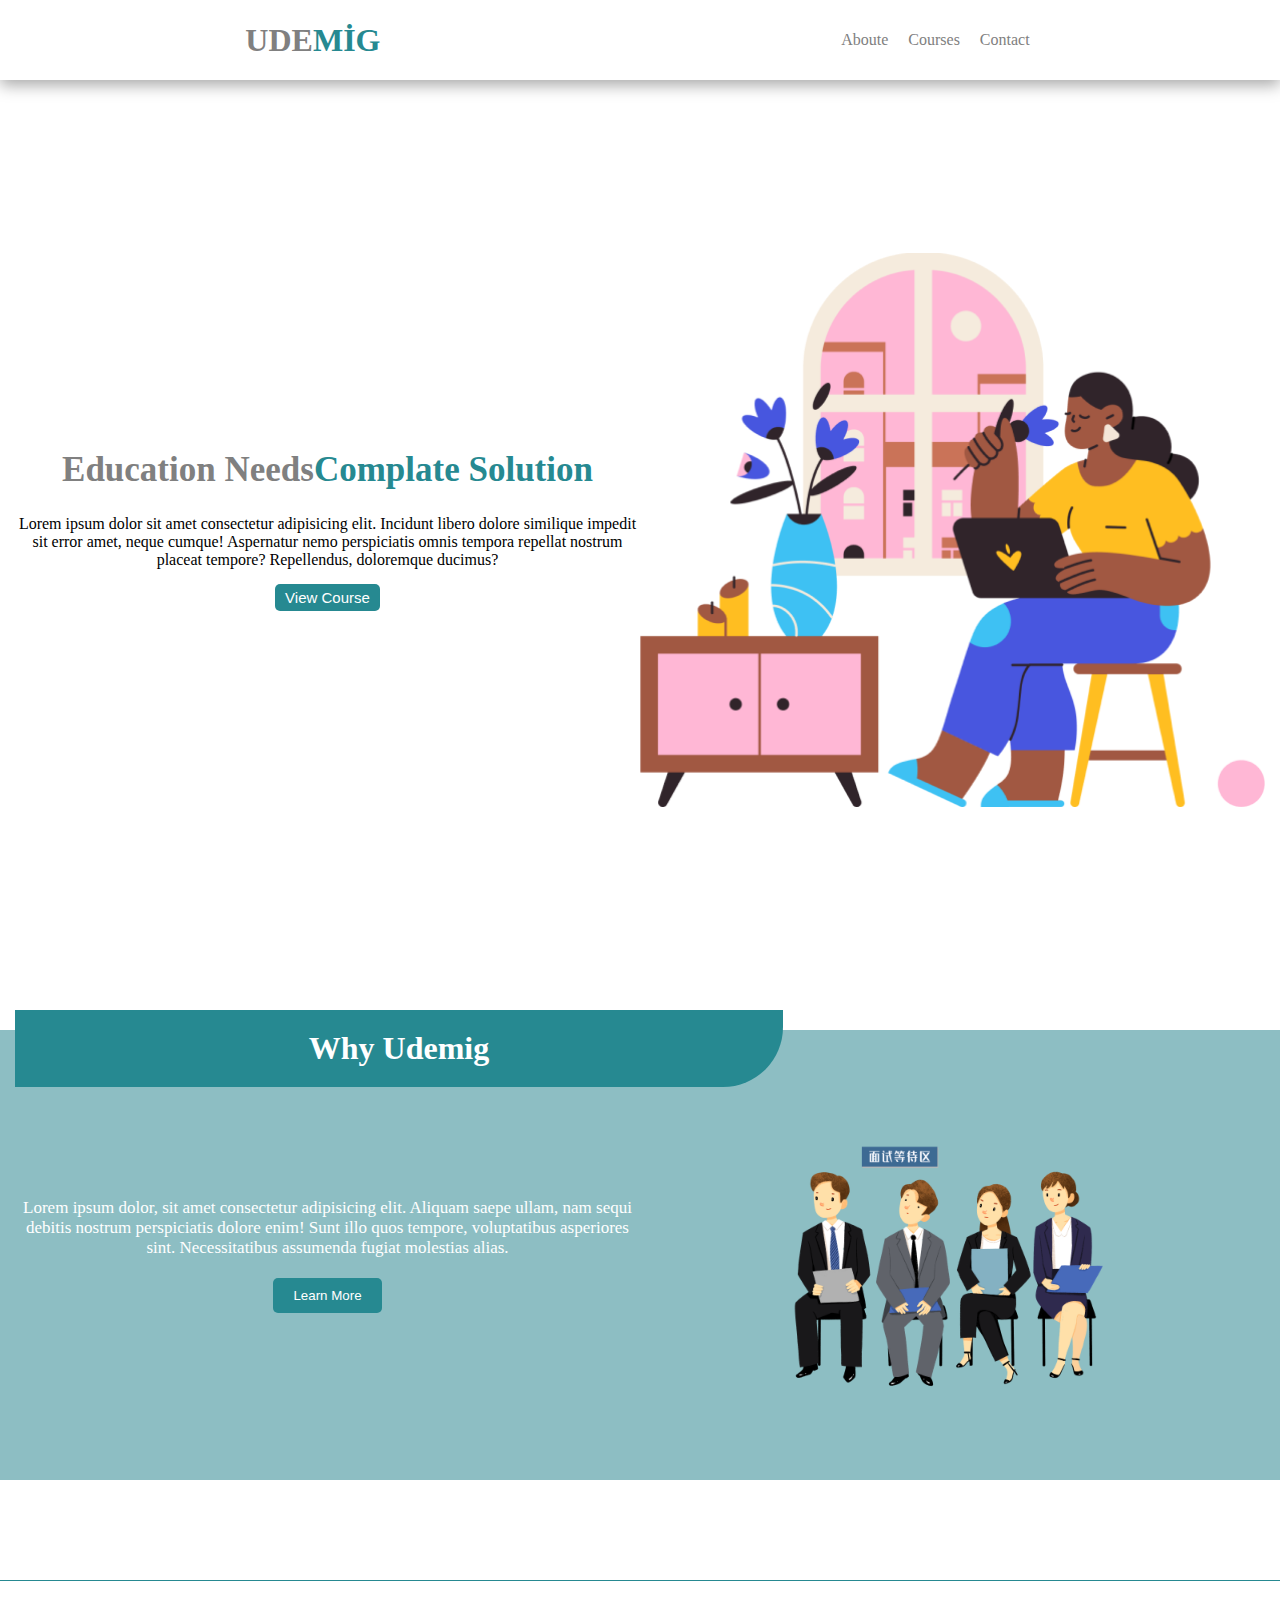
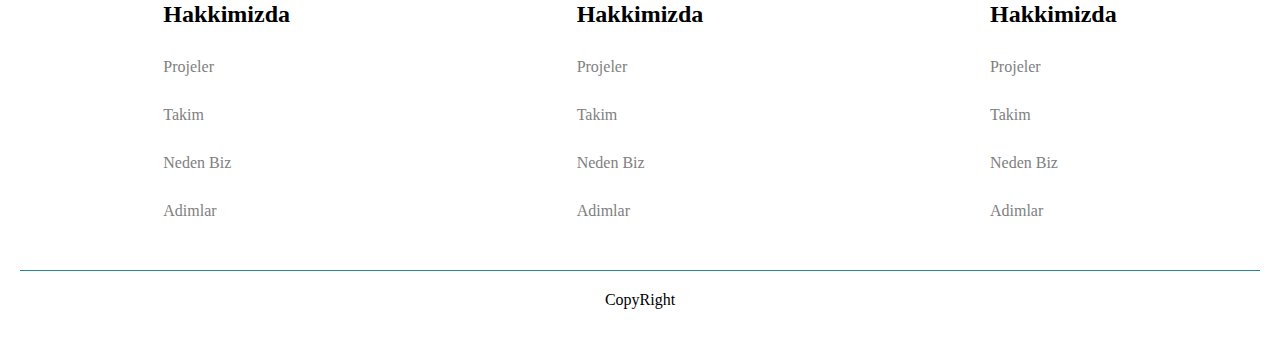
<file: index.html>
<!DOCTYPE html>
<html lang="en">
  <head>
    <meta charset="UTF-8" />
    <meta name="viewport" content="width=device-width, initial-scale=1.0" />
    <title>Udemig</title>
    <link rel="stylesheet" href="style.css" />
    <link
      rel="stylesheet"
      href="https://cdnjs.cloudflare.com/ajax/libs/font-awesome/6.4.2/css/all.min.css"
      integrity="sha512-z3gLpd7yknf1YoNbCzqRKc4qyor8gaKU1qmn+CShxbuBusANI9QpRohGBreCFkKxLhei6S9CQXFEbbKuqLg0DA=="
      crossorigin="anonymous"
      referrerpolicy="no-referrer"
    />
  </head>
  <body>
    <!-- header başlangıç -->
    <header>
      <div class="title">
        <a href="/"> <i class="fa-solid fa-graduation-cap"></i></a>
        <h1>UDE<span>MİG</span></h1>
      </div>
      <nav>
        <ul>
          <a href="/aboute.html">Aboute</a>
          <a href="/course.html">Courses</a>
          <a href="/contact.html">Contact</a>
          <a href="#"> <i class="fa-solid fa-magnifying-glass"></i> </a>
        </ul>
      </nav>
    </header>
    <!-- header bitiş -->

    <!-- section bölümü başlangıç -->
    <section>
      <div class="sec-left">
        <h1>Education Needs<span>Complate Solution</span></h1>
        <p>
          Lorem ipsum dolor sit amet consectetur adipisicing elit. Incidunt
          libero dolore similique impedit sit error amet, neque cumque!
          Aspernatur nemo perspiciatis omnis tempora repellat nostrum placeat
          tempore? Repellendus, doloremque ducimus?
        </p>
        <button>View Course</button>
      </div>
      <img class="images" src="/images/Image.png" />
    </section>
    <!-- section bölümü bitiş -->

    <!-- course info başlangıç -->
    <div class="course-info">
      <div class="p-sec">
        <h1>Why Udemig</h1>
        <p>
          Lorem ipsum dolor, sit amet consectetur adipisicing elit. Aliquam
          saepe ullam, nam sequi debitis nostrum perspiciatis dolore enim! Sunt
          illo quos tempore, voluptatibus asperiores sint. Necessitatibus
          assumenda fugiat molestias alias.
        </p>
        <button>Learn More</button>
      </div>
      <div class="image-sec">
        <img src="/images/toplantı.png" alt="" />
      </div>
    </div>
    <!-- course info bitiş -->

    <!-- Footer başlangıç -->
    <footer>
      <div class="footer-start">
        <div class="footer-area">
          <h2>Hakkimizda</h2>
          <a href="">Projeler</a>
          <a href="">Takim</a>
          <a href="">Neden Biz</a>
          <a href="">Adimlar</a>
        </div>
        <div class="footer-area">
          <h2>Hakkimizda</h2>
          <a href="">Projeler</a>
          <a href="">Takim</a>
          <a href="">Neden Biz</a>
          <a href="">Adimlar</a>
        </div>
        <div class="footer-area">
          <h2>Hakkimizda</h2>
          <a href="">Projeler</a>
          <a href="">Takim</a>
          <a href="">Neden Biz</a>
          <a href="">Adimlar</a>
        </div>
      </div>
      <p class="Bottom">CopyRight</p>
    </footer>
    <!-- footer bitiş -->
  </body>
</html>
</file>
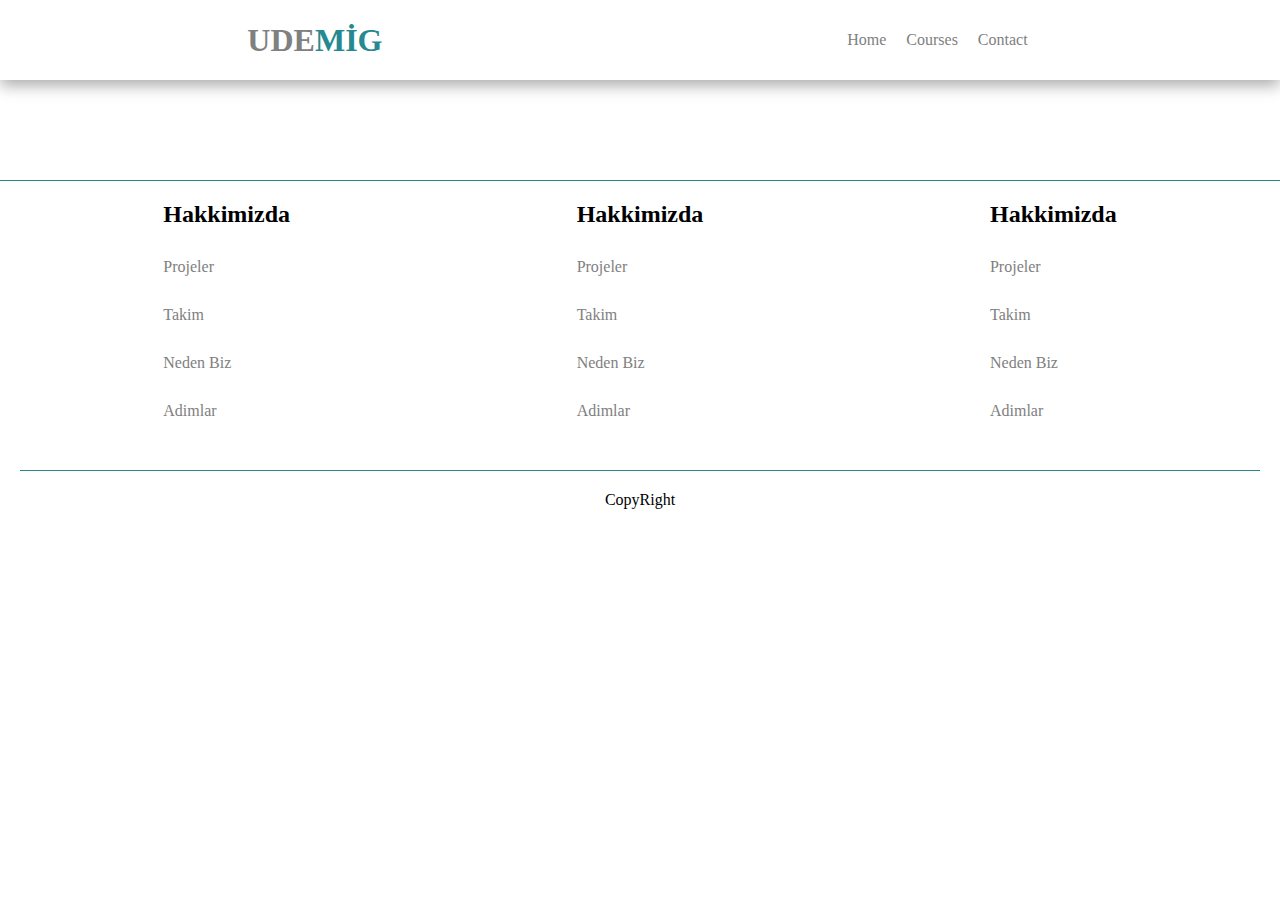
<file: aboute.html>
<!DOCTYPE html>
<html lang="en">
  <head>
    <meta charset="UTF-8" />
    <meta name="viewport" content="width=device-width, initial-scale=1.0" />
    <title>Udemig</title>
    <link rel="stylesheet" href="style.css" />
    <link
      rel="stylesheet"
      href="https://cdnjs.cloudflare.com/ajax/libs/font-awesome/6.4.2/css/all.min.css"
      integrity="sha512-z3gLpd7yknf1YoNbCzqRKc4qyor8gaKU1qmn+CShxbuBusANI9QpRohGBreCFkKxLhei6S9CQXFEbbKuqLg0DA=="
      crossorigin="anonymous"
      referrerpolicy="no-referrer"
    />
  </head>
  <body>
    <!-- header başlangıç -->
    <header>
      <div class="title">
        <a href="/"> <i class="fa-solid fa-graduation-cap"></i></a>
        <h1>UDE<span>MİG</span></h1>
      </div>
      <nav>
        <ul>
          <a href="/">Home</a>
          <a href="/course.html">Courses</a>
          <a href="/contact.html">Contact</a>
          <a href="#"> <i class="fa-solid fa-magnifying-glass"></i> </a>
        </ul>
      </nav>
    </header>
    <!-- header bitiş -->

    <!-- Footer başlangıç -->
    <footer>
      <div class="footer-start">
        <div class="footer-area">
          <h2>Hakkimizda</h2>
          <a href="">Projeler</a>
          <a href="">Takim</a>
          <a href="">Neden Biz</a>
          <a href="">Adimlar</a>
        </div>
        <div class="footer-area">
          <h2>Hakkimizda</h2>
          <a href="">Projeler</a>
          <a href="">Takim</a>
          <a href="">Neden Biz</a>
          <a href="">Adimlar</a>
        </div>
        <div class="footer-area">
          <h2>Hakkimizda</h2>
          <a href="">Projeler</a>
          <a href="">Takim</a>
          <a href="">Neden Biz</a>
          <a href="">Adimlar</a>
        </div>
      </div>
      <p class="Bottom">CopyRight</p>
    </footer>
    <!-- footer bitiş -->
  </body>
</html>
</file>
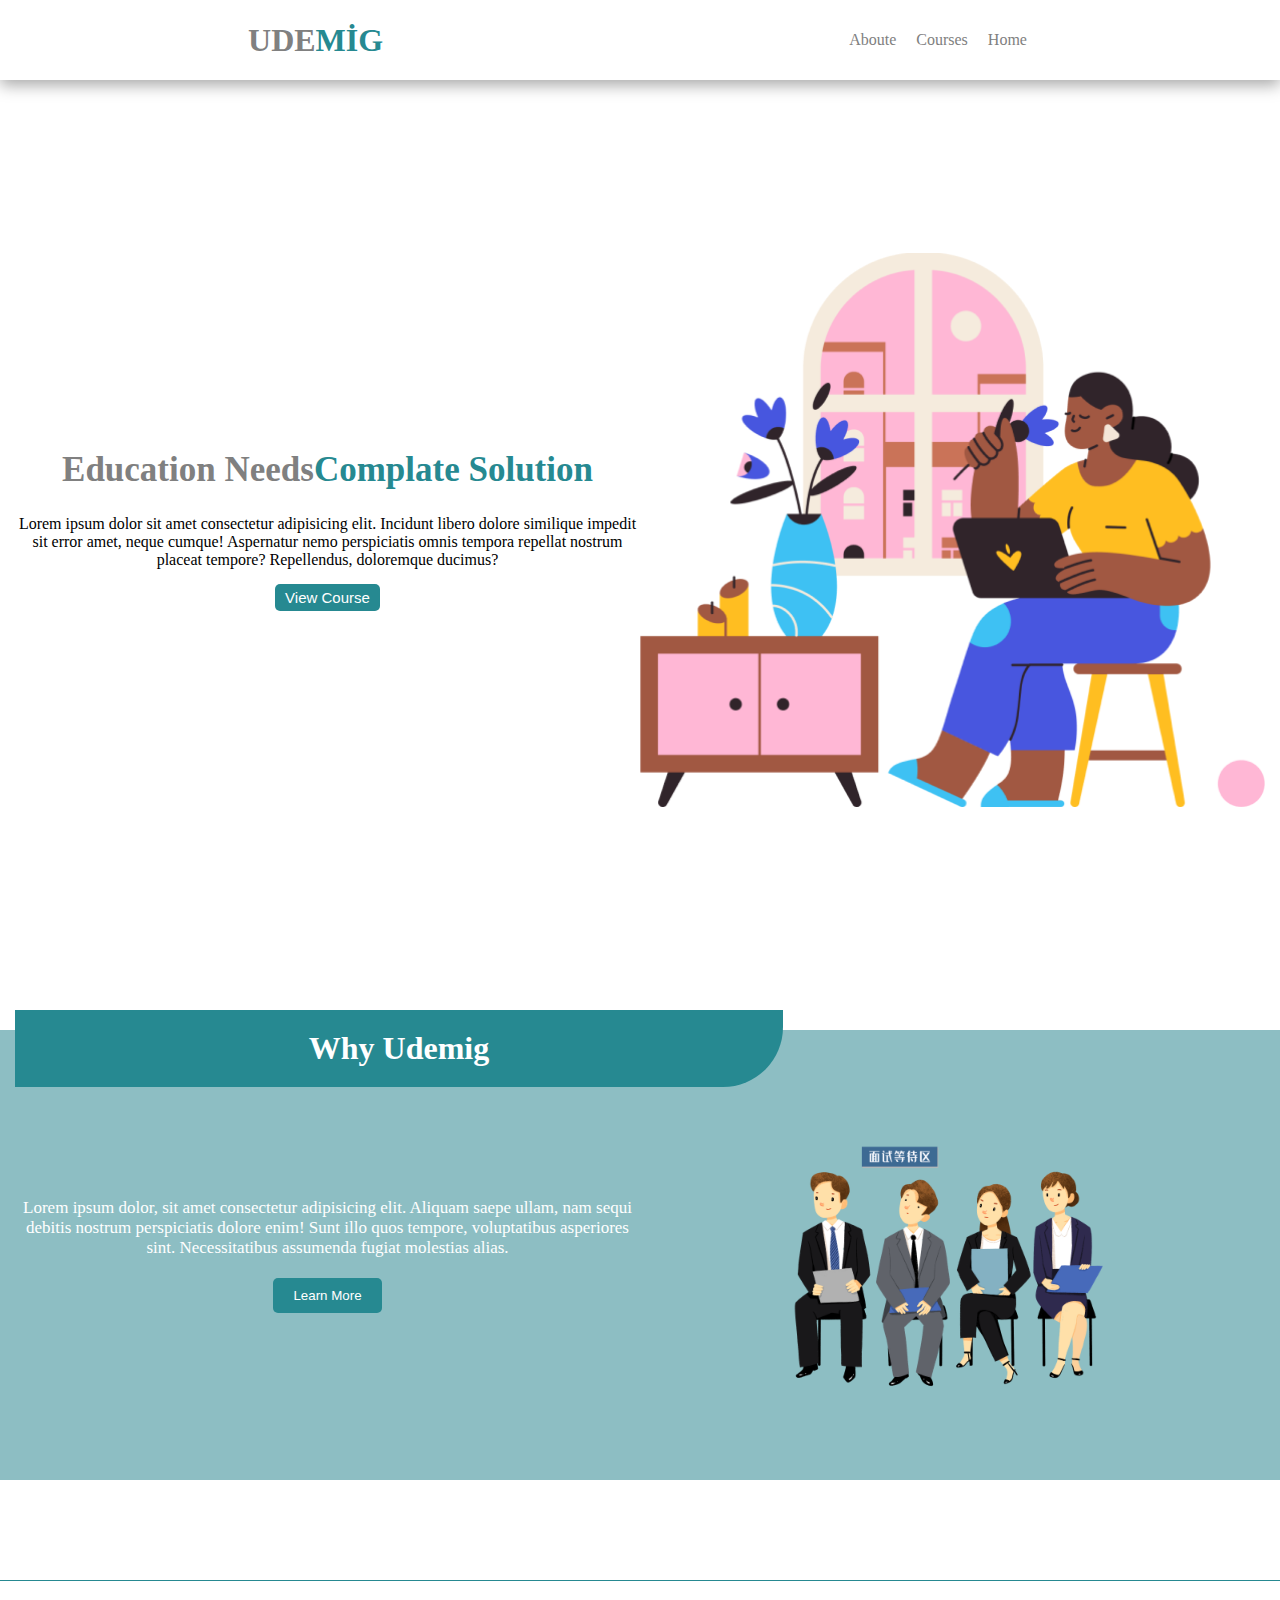
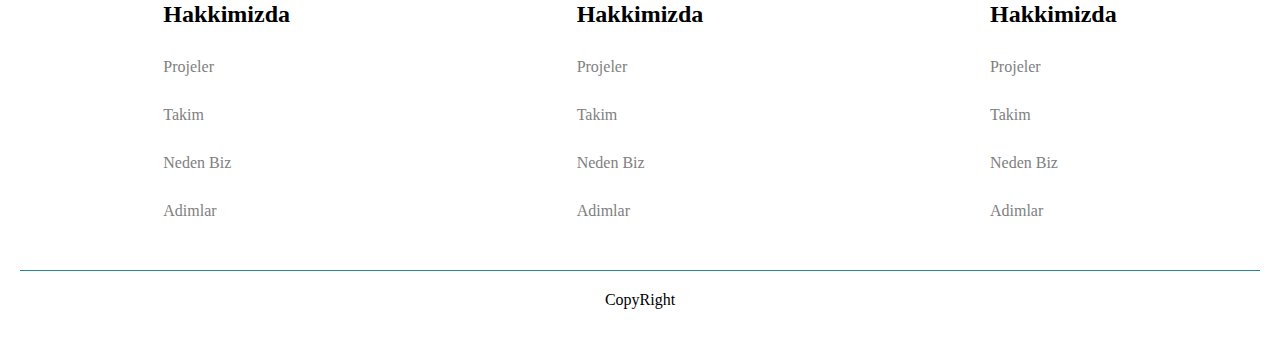
<file: contact.html>
<!DOCTYPE html>
<html lang="en">
  <head>
    <meta charset="UTF-8" />
    <meta name="viewport" content="width=device-width, initial-scale=1.0" />
    <title>Udemig</title>
    <link rel="stylesheet" href="style.css" />
    <link
      rel="stylesheet"
      href="https://cdnjs.cloudflare.com/ajax/libs/font-awesome/6.4.2/css/all.min.css"
      integrity="sha512-z3gLpd7yknf1YoNbCzqRKc4qyor8gaKU1qmn+CShxbuBusANI9QpRohGBreCFkKxLhei6S9CQXFEbbKuqLg0DA=="
      crossorigin="anonymous"
      referrerpolicy="no-referrer"
    />
  </head>
  <body>
    <!-- header başlangıç -->
    <header>
      <div class="title">
        <a href="/"> <i class="fa-solid fa-graduation-cap"></i></a>
        <h1>UDE<span>MİG</span></h1>
      </div>
      <nav>
        <ul>
          <a href="/aboute.html">Aboute</a>
          <a href="/course.html">Courses</a>
          <a href="/">Home</a>
          <a href="#"> <i class="fa-solid fa-magnifying-glass"></i> </a>
        </ul>
      </nav>
    </header>
    <!-- header bitiş -->

    <!-- section bölümü başlangıç -->
    <section>
      <div class="sec-left">
        <h1>Education Needs<span>Complate Solution</span></h1>
        <p>
          Lorem ipsum dolor sit amet consectetur adipisicing elit. Incidunt
          libero dolore similique impedit sit error amet, neque cumque!
          Aspernatur nemo perspiciatis omnis tempora repellat nostrum placeat
          tempore? Repellendus, doloremque ducimus?
        </p>
        <button>View Course</button>
      </div>
      <img class="images" src="/images/Image.png" />
    </section>
    <!-- section bölümü bitiş -->

    <!-- course info başlangıç -->
    <div class="course-info">
      <div class="p-sec">
        <h1>Why Udemig</h1>
        <p>
          Lorem ipsum dolor, sit amet consectetur adipisicing elit. Aliquam
          saepe ullam, nam sequi debitis nostrum perspiciatis dolore enim! Sunt
          illo quos tempore, voluptatibus asperiores sint. Necessitatibus
          assumenda fugiat molestias alias.
        </p>
        <button>Learn More</button>
      </div>
      <div class="image-sec">
        <img src="/images/toplantı.png" alt="" />
      </div>
    </div>
    <!-- course info bitiş -->

    <!-- Footer başlangıç -->
    <footer>
      <div class="footer-start">
        <div class="footer-area">
          <h2>Hakkimizda</h2>
          <a href="">Projeler</a>
          <a href="">Takim</a>
          <a href="">Neden Biz</a>
          <a href="">Adimlar</a>
        </div>
        <div class="footer-area">
          <h2>Hakkimizda</h2>
          <a href="">Projeler</a>
          <a href="">Takim</a>
          <a href="">Neden Biz</a>
          <a href="">Adimlar</a>
        </div>
        <div class="footer-area">
          <h2>Hakkimizda</h2>
          <a href="">Projeler</a>
          <a href="">Takim</a>
          <a href="">Neden Biz</a>
          <a href="">Adimlar</a>
        </div>
      </div>
      <p class="Bottom">CopyRight</p>
    </footer>
    <!-- footer bitiş -->
  </body>
</html>
</file>
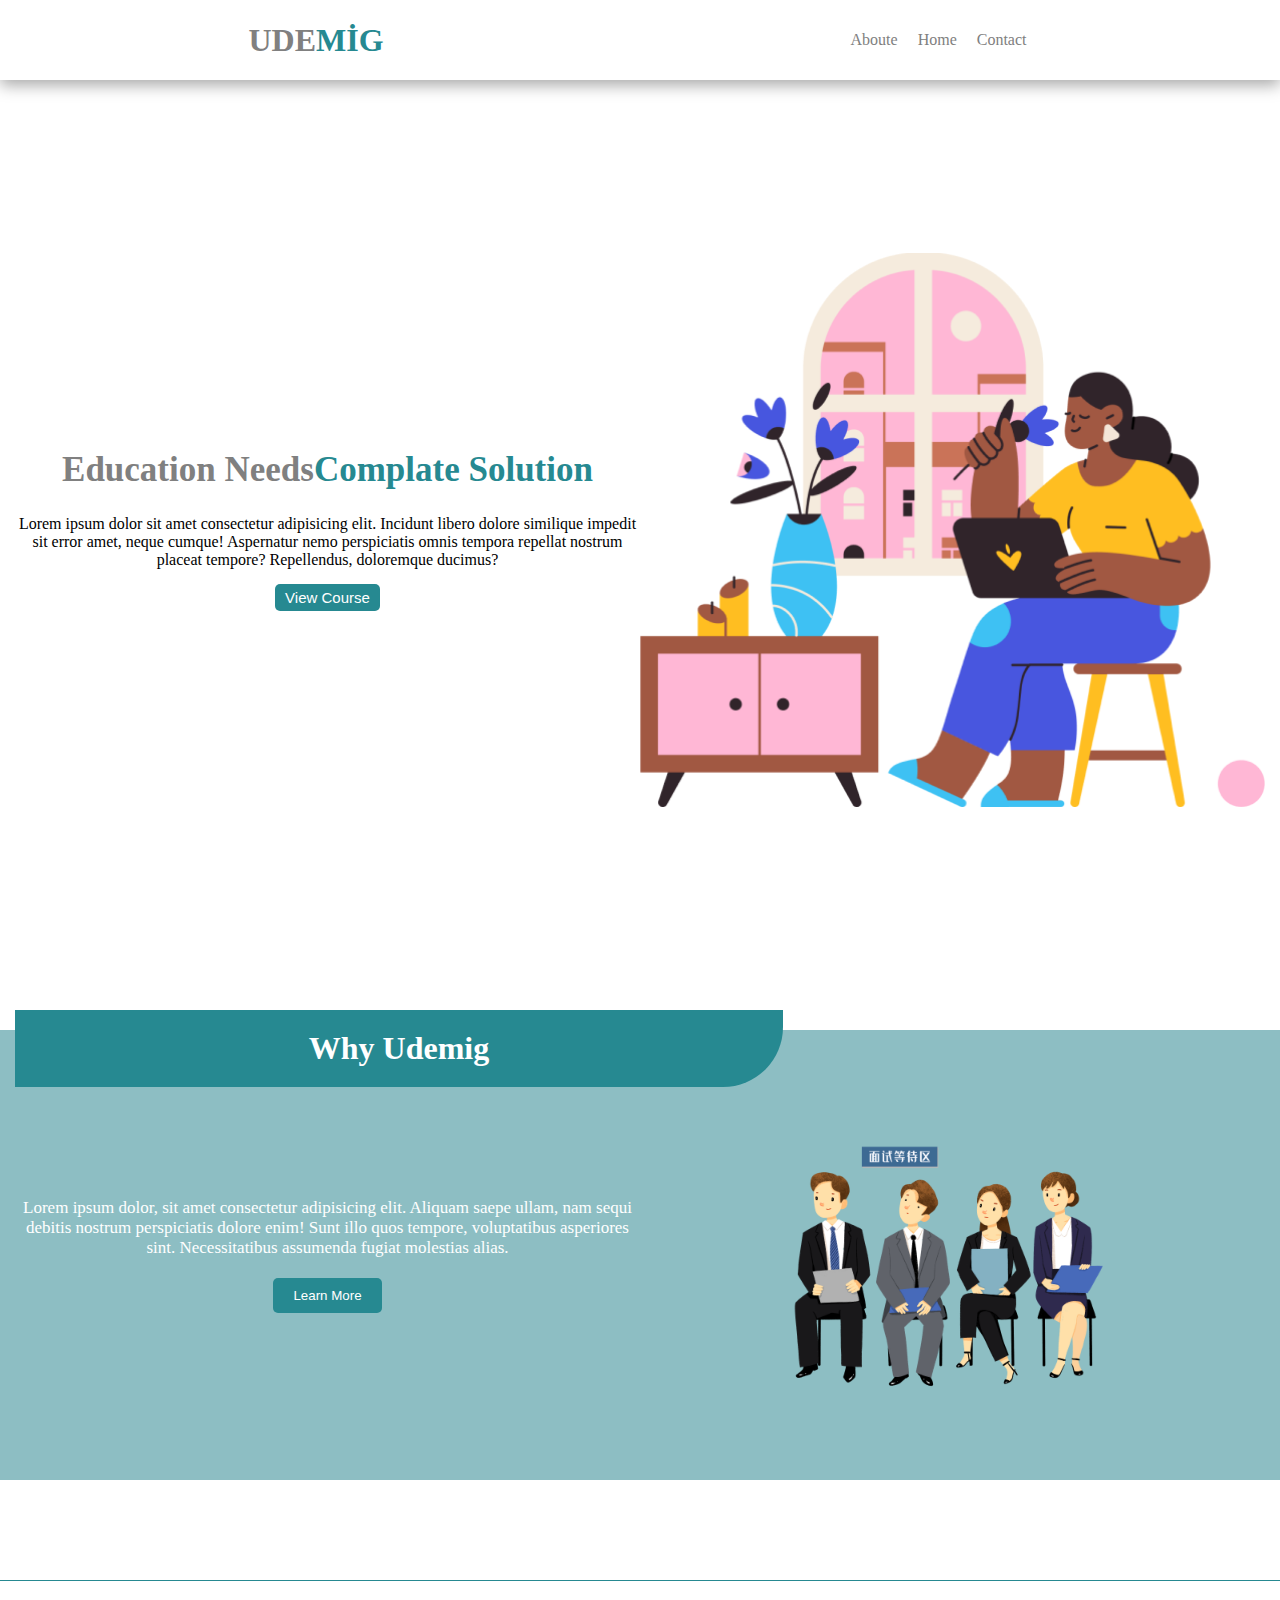
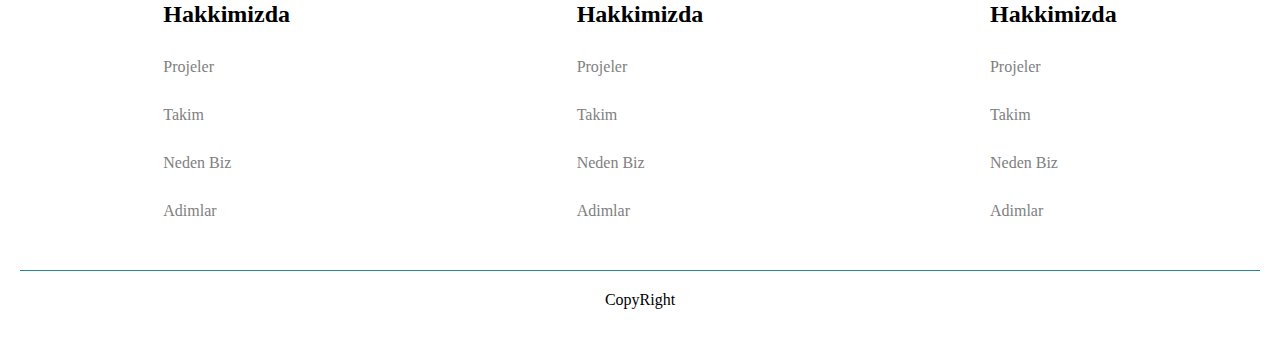
<file: course.html>
<!DOCTYPE html>
<html lang="en">
  <head>
    <meta charset="UTF-8" />
    <meta name="viewport" content="width=device-width, initial-scale=1.0" />
    <title>Udemig</title>
    <link rel="stylesheet" href="style.css" />
    <link
      rel="stylesheet"
      href="https://cdnjs.cloudflare.com/ajax/libs/font-awesome/6.4.2/css/all.min.css"
      integrity="sha512-z3gLpd7yknf1YoNbCzqRKc4qyor8gaKU1qmn+CShxbuBusANI9QpRohGBreCFkKxLhei6S9CQXFEbbKuqLg0DA=="
      crossorigin="anonymous"
      referrerpolicy="no-referrer"
    />
  </head>
  <body>
    <!-- header başlangıç -->
    <header>
      <div class="title">
        <a href="/"> <i class="fa-solid fa-graduation-cap"></i></a>
        <h1>UDE<span>MİG</span></h1>
      </div>
      <nav>
        <ul>
          <a href="/aboute.html">Aboute</a>
          <a href="/">Home</a>
          <a href="/contact.html">Contact</a>
          <a href="#"> <i class="fa-solid fa-magnifying-glass"></i> </a>
        </ul>
      </nav>
    </header>
    <!-- header bitiş -->

    <!-- section bölümü başlangıç -->
    <section>
      <div class="sec-left">
        <h1>Education Needs<span>Complate Solution</span></h1>
        <p>
          Lorem ipsum dolor sit amet consectetur adipisicing elit. Incidunt
          libero dolore similique impedit sit error amet, neque cumque!
          Aspernatur nemo perspiciatis omnis tempora repellat nostrum placeat
          tempore? Repellendus, doloremque ducimus?
        </p>
        <button>View Course</button>
      </div>
      <img class="images" src="/images/Image.png" />
    </section>
    <!-- section bölümü bitiş -->

    <!-- course info başlangıç -->
    <div class="course-info">
      <div class="p-sec">
        <h1>Why Udemig</h1>
        <p>
          Lorem ipsum dolor, sit amet consectetur adipisicing elit. Aliquam
          saepe ullam, nam sequi debitis nostrum perspiciatis dolore enim! Sunt
          illo quos tempore, voluptatibus asperiores sint. Necessitatibus
          assumenda fugiat molestias alias.
        </p>
        <button>Learn More</button>
      </div>
      <div class="image-sec">
        <img src="/images/toplantı.png" alt="" />
      </div>
    </div>
    <!-- course info bitiş -->

    <!-- Footer başlangıç -->
    <footer>
      <div class="footer-start">
        <div class="footer-area">
          <h2>Hakkimizda</h2>
          <a href="">Projeler</a>
          <a href="">Takim</a>
          <a href="">Neden Biz</a>
          <a href="">Adimlar</a>
        </div>
        <div class="footer-area">
          <h2>Hakkimizda</h2>
          <a href="">Projeler</a>
          <a href="">Takim</a>
          <a href="">Neden Biz</a>
          <a href="">Adimlar</a>
        </div>
        <div class="footer-area">
          <h2>Hakkimizda</h2>
          <a href="">Projeler</a>
          <a href="">Takim</a>
          <a href="">Neden Biz</a>
          <a href="">Adimlar</a>
        </div>
      </div>
      <p class="Bottom">CopyRight</p>
    </footer>
    <!-- footer bitiş -->
  </body>
</html>
</file>
<file: style.css>
/* sıfırlama işelemleri */
* {
  margin: 0;
  padding: 0;
  box-sizing: border-box;
}

:root {
  --ana-renk: rgb(38, 137, 145);
}

/* Header başlangıç */

header {
  width: 100%;
  height: 80px;
  display: flex;
  justify-content: space-around;
  align-items: center;
  background-color: white;
  box-shadow: rgba(0, 0, 0, 0.35) 0px 5px 15px;
}
header .title {
  display: flex;
  align-items: center;
  gap: 15px;
}
header .title h1 {
  color: gray;
}
header .title h1 span {
  color: var(--ana-renk);
}
header .title a {
  font-size: 50px;
  color: var(--ana-renk);
}
/*! yönlendirme işlemleri */
header nav ul {
  display: flex;
  gap: 20px;
}
header nav ul a {
  text-decoration: none;
  color: gray;
}
header nav ul a:hover {
  color: var(--ana-renk);
}
header nav ul a i {
  color: var(--ana-renk);
}

/*! yönlendirme işlemleri bitiş */

/* Header bitiş */

/* Section  başlangıç css */
section {
  display: flex;
  align-items: center;
  height: 100vh;
  width: 100%;
  padding: 15px;
}
section .sec-left {
  text-align: center;
  flex: 1;
}
section .images {
  flex: 1;
  width: 300px;
}
section .sec-left h1 {
  font-size: 35px;
  color: gray;
  margin-bottom: 25px;
}
section .sec-left h1 span {
  color: var(--ana-renk);
}
section .sec-left p {
  font-size: 16px;
}
section button {
  padding: 5px 10px;
  border: none;
  background-color: var(--ana-renk);
  color: white;
  border-radius: 5px;
  font-size: 15px;
  margin-top: 15px;
  cursor: pointer;
  transition: 400ms;
}
section button:hover {
  background-color: gray;
  transition: 500ms;
  scale: 0.9;
}

/* Section  Bitiş css */

/* course info css başlangıç */
.course-info {
  display: flex;
  align-items: center;
  text-align: center;
  background-color: rgba(48, 137, 145, 0.55);
  padding: 15px;
  height: 50vh;
  width: 100%;
  position: relative;
  margin-top: 50px;
}
.p-sec,
.image-sec {
  flex: 1;
}
.image-sec img {
  width: 400px;
}
.course-info .p-sec h1 {
  background-color: var(--ana-renk);
  padding: 20px;
  width: 60%;
  position: absolute;
  top: -20px;
  border-bottom-right-radius: 60px;
  color: white;
}
.course-info .p-sec p {
  font-size: 17px;
  color: white;
}
.course-info .p-sec button {
  padding: 10px 20px;
  border-radius: 5px;
  border: none;
  background-color: var(--ana-renk);
  color: white;
  margin-top: 20px;
  cursor: pointer;
}
/* course info css bitiş */

/* Footer başlangıç */
footer {
  padding: 20px;
  margin-top: 100px;
  border-top: 1px solid var(--ana-renk);
}
footer .footer-start {
  display: grid;
  grid-template-columns: repeat(3, 1fr);
  place-items: center;

  /* grid-template-columns: 1fr 1fr 1fr; */
}
footer .footer-start .footer-area {
  display: flex;
  flex-direction: column;
  gap: 30px;
}
footer .footer-start .footer-area a {
  text-decoration: none;
  color: gray;
}

footer .Bottom {
  text-align: center;
  margin-top: 50px;
  border-top: 1px solid var(--ana-renk);
  padding: 20px;
}

/* Footer Bitiş */
</file>
